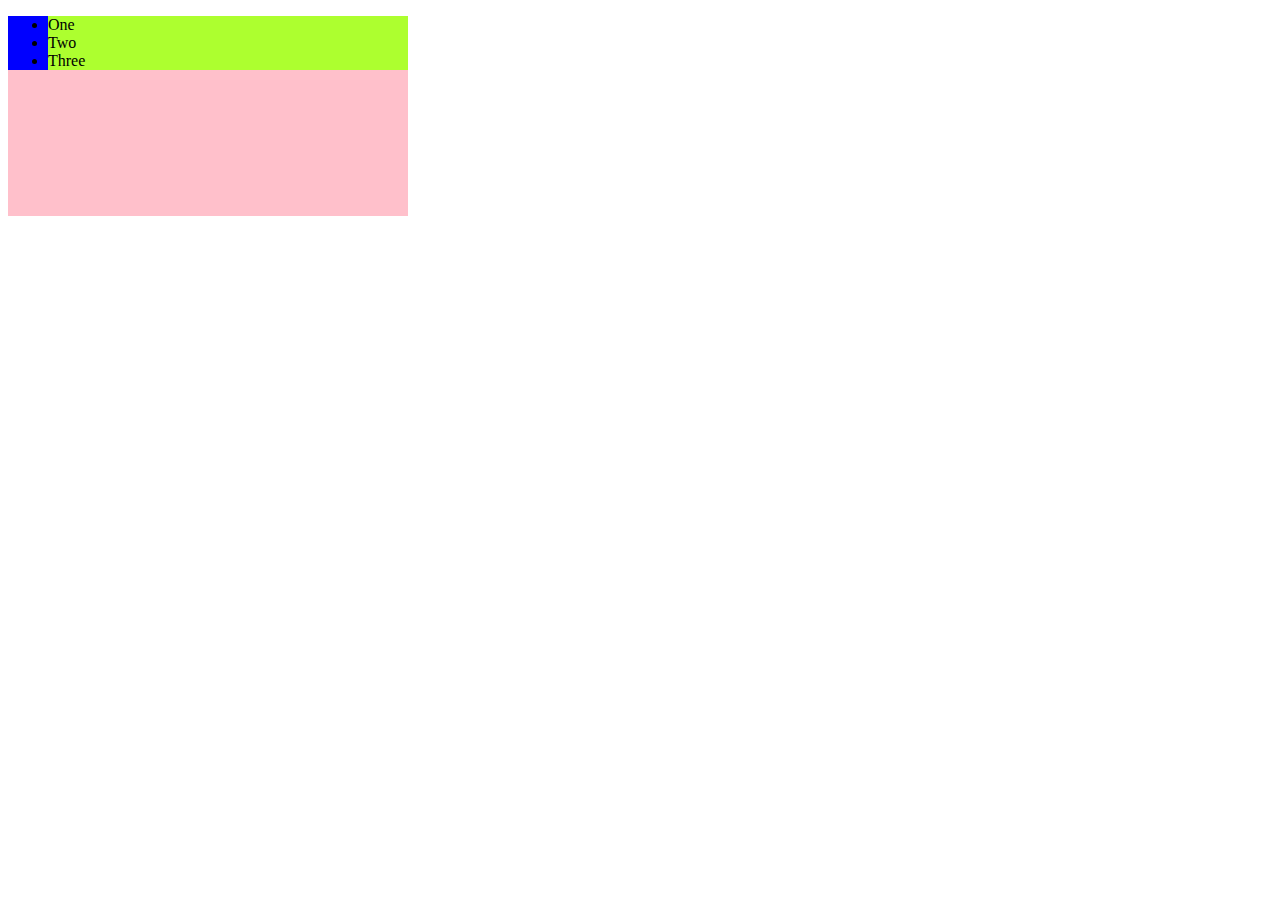
<file: JS Mini Project Event Bubbling/index.html>
<!DOCTYPE html>
<html lang="en">
<head>
      <meta charset="UTF-8">
      <meta name="viewport" content="width=device-width, initial-scale=1.0">
      <title>Document</title>
      <link rel="stylesheet" href="style.css">
</head>
<body>
      <div>
            <ul>
                  <li>One</li>
                  <li>Two</li>
                  <li>Three</li>
            </ul>
      </div>
      <script src="app.js"></script>
</body>
</html>
</file>
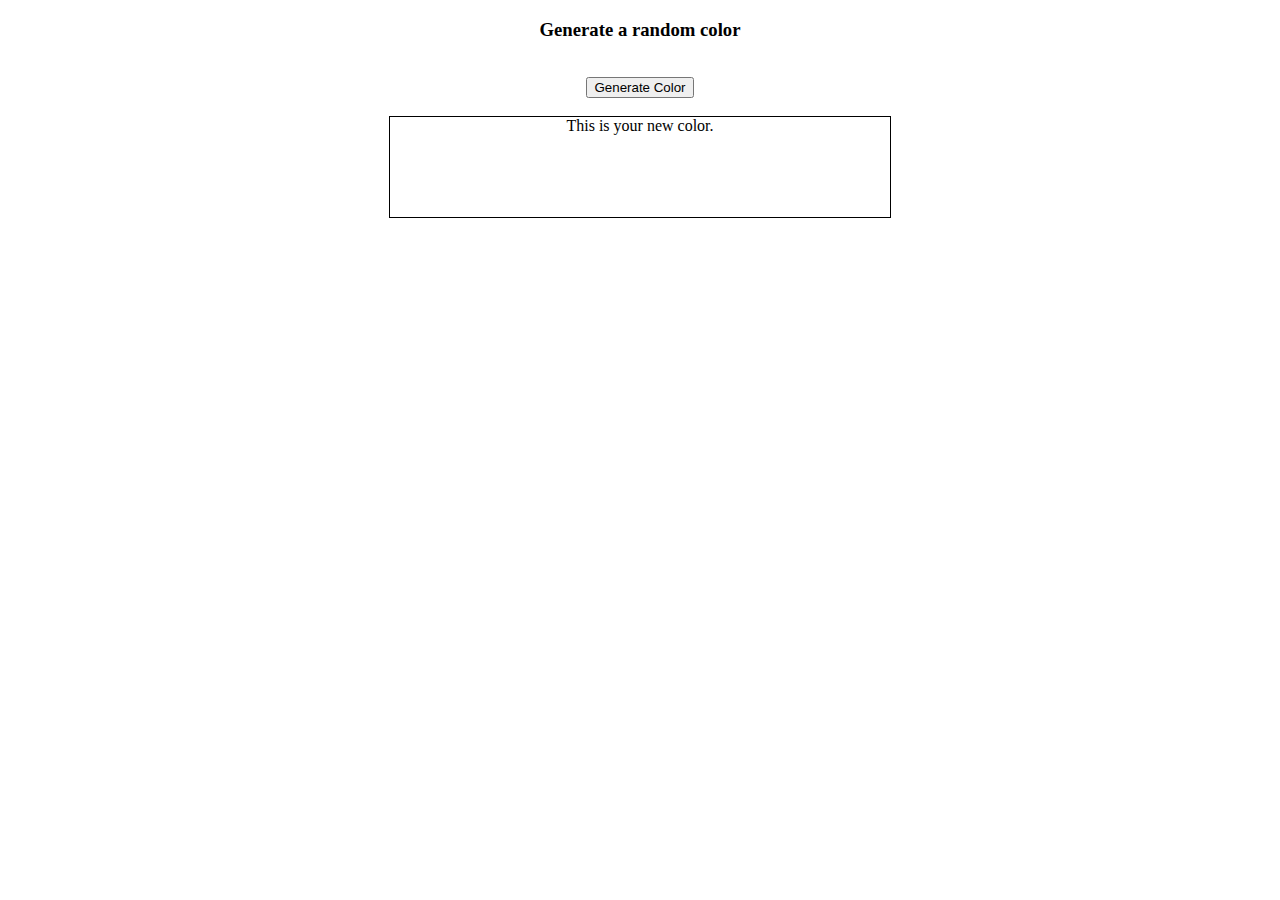
<file: JS Part 10/index.html>
<!DOCTYPE html>
<html lang="en">
<head>
      <meta charset="UTF-8">
      <meta name="viewport" content="width=device-width, initial-scale=1.0">
      <title>Revise the concept of JS</title>
      <link rel="stylesheet" href="style.css">
</head>
<body>
      <!-- <h1>Hello JS...!</h1>
      <button>Click me 1</button>
      <button>Click me 2</button>
      <button>Click me 3</button>
      <button>Click me 4</button>
      <button>Click me 5</button> -->

      <h3>Generate a random color</h3>
      <br>
      <button>Generate Color</button>
      <br><br>
      <div>This is your new color.</div>
      <script src="app.js"></script>
</body>
</html>
</file>
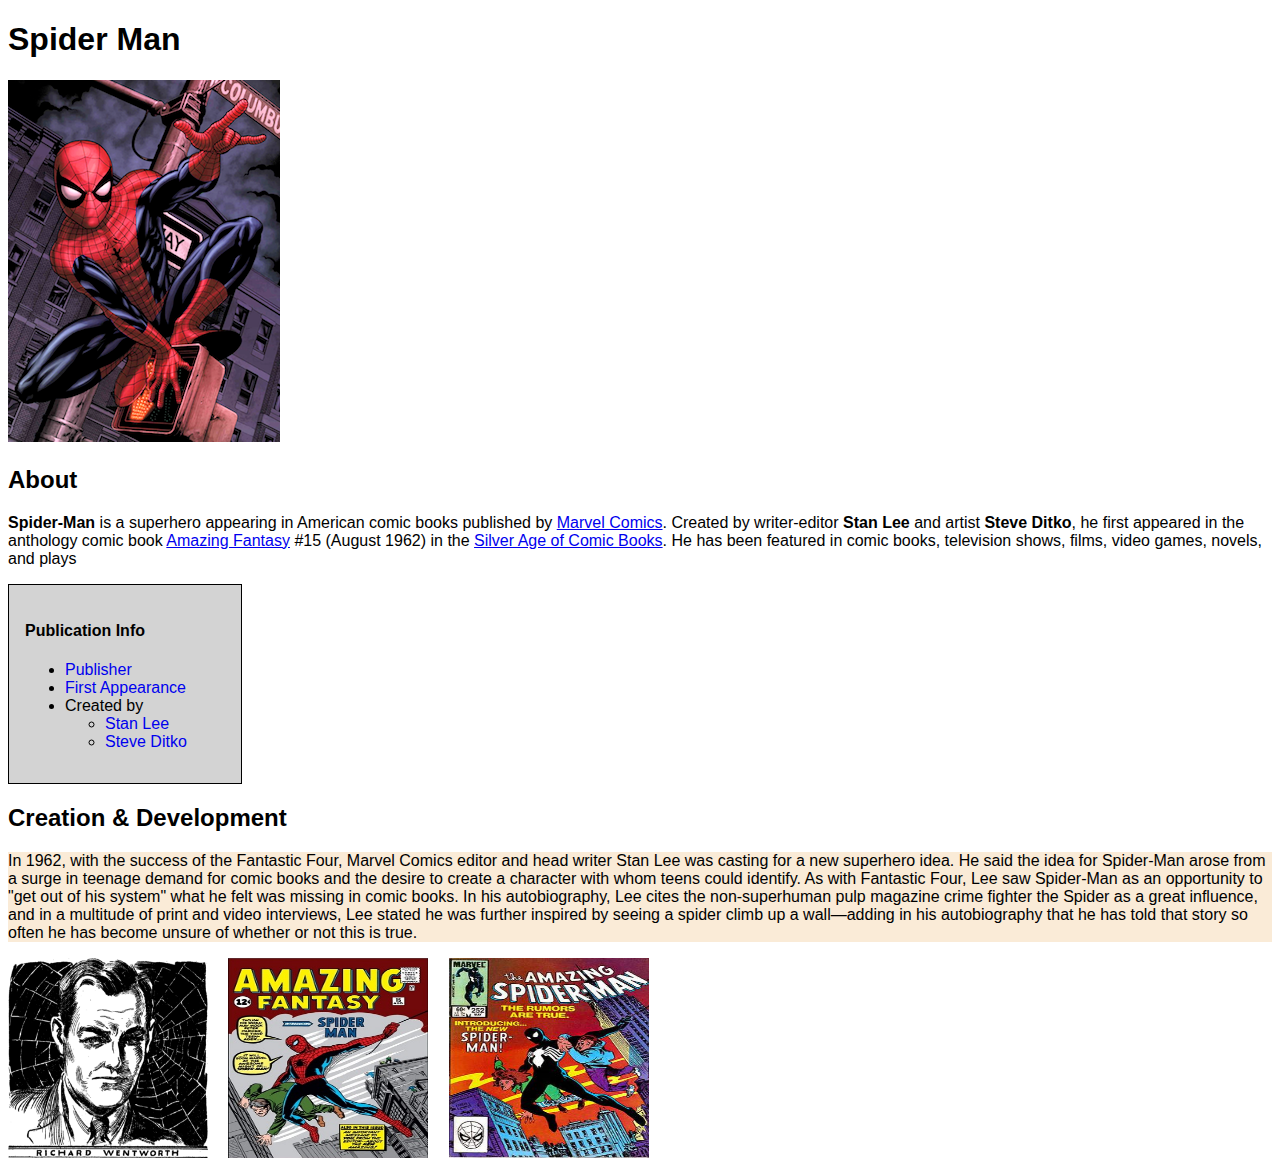
<file: JS Part 9/index.html>
<!DOCTYPE html>
<html lang="en">
  <head>
    <meta charset="UTF-8" />
    <meta http-equiv="X-UA-Compatible" content="IE=edge" />
    <meta name="viewport" content="width=device-width, initial-scale=1.0" />
    <title>Spider-Man</title>
    <link rel="stylesheet" href="style.css" />
  </head>
  <body>
    <h1>Spider Man</h1>
    <img src="assets/spiderman_img.png" id="mainImg" />
    <h2>About</h2>
    <p>
      <b>Spider-Man</b> is a superhero appearing in American comic books
      published by
      <a href="https://www.google.com/search?q=Marvel+Comics">Marvel Comics</a>.
      Created by writer-editor <b>Stan Lee</b> and artist <b>Steve Ditko</b>, he
      first appeared in the anthology comic book
      <a href="https://www.google.com/search?q=Amazing+Fantasy"
        >Amazing Fantasy</a
      >
      #15 (August 1962) in the <a href="#">Silver Age of Comic Books</a>. He has
      been featured in comic books, television shows, films, video games,
      novels, and plays
    </p>

    <div class="box">
      <h4>Publication Info</h4>
      <ul>
        <li><a href="#" class="boxLink">Publisher</a></li>
        <li><a href="#" class="boxLink">First Appearance</a></li>
        <li>
          Created by
          <ul>
            <li><a href="#" class="boxLink">Stan Lee</a></li>
            <li><a href="#" class="boxLink">Steve Ditko</a></li>
          </ul>
        </li>
      </ul>
    </div>

    <h2>Creation & Development</h2>
    <p id="description">
      In 1962, with the success of the Fantastic Four, Marvel Comics editor and
      head writer Stan Lee was casting for a new superhero idea. He said the
      idea for Spider-Man arose from a surge in teenage demand for comic books
      and the desire to create a character with whom teens could identify. As
      with Fantastic Four, Lee saw Spider-Man as an opportunity to "get out of
      his system" what he felt was missing in comic books. In his autobiography,
      Lee cites the non-superhuman pulp magazine crime fighter the Spider as a
      great influence, and in a multitude of print and video interviews, Lee
      stated he was further inspired by seeing a spider climb up a wall—adding
      in his autobiography that he has told that story so often he has become
      unsure of whether or not this is true.
    </p>
    <div class="images">
      <img src="assets/creation_1.png" class="oldImg" />
      <img src="assets/creation_2.jpeg" class="oldImg" />
      <img src="assets/creation_3.jpeg" class="oldImg" />
    </div>

    <script src="app.js"></script>
  </body>
</html>
</file>
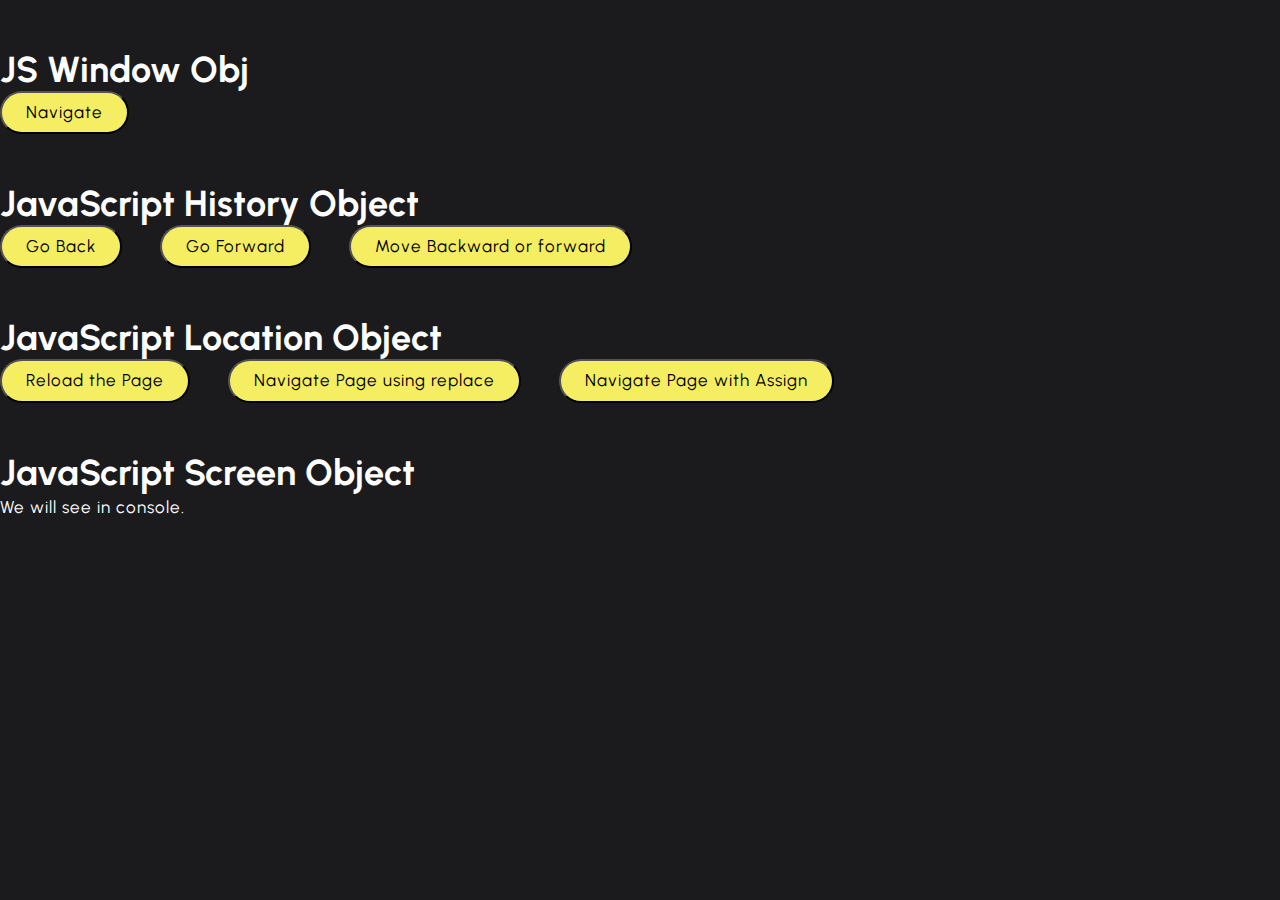
<file: Thapa Technical JS/windows/BOM/index.html>
<!DOCTYPE html>
<html lang="en">
  <head>
    <meta charset="UTF-8" />
    <meta name="viewport" content="width=device-width, initial-scale=1.0" />
    <title>Document</title>
    <link
      href="https://fonts.googleapis.com/css2?family=Urbanist:wght@400;800&display=swap"
      rel="stylesheet"
    />
    <link rel="stylesheet" href="../style.css" />
  </head>
  <body>
    <h1>JS Window Obj</h1>

    <!--? ========== Start Window Property ========== -->

    <button
      onclick="window.open('https://thapatechnical.shop/courses', '_blank')"
    >
      Navigate
    </button>
    <!--? ========== End Window Property ========== -->

    <!--? ========== Start History ========== -->
    <h1>JavaScript History Object</h1>
    <button onclick="history.back()">Go Back</button>
    <button onclick="history.forward()">Go Forward</button>
    <button onclick="history.go(-1)">Move Backward or forward</button>
    <!--? ========== End History ========== -->

    <!--? ========== Start Location ========== -->
    <h1>JavaScript Location Object</h1>
    <button onclick="location.reload()">Reload the Page</button>
    <button
      onclick="window.location.replace('https://www.thapatechnical.com/')"
    >
      Navigate Page using replace
    </button>
    <!--* Purpose: Assigns a new URL to the current window, effectively navigating to a new page. -->
    <button onclick="location.assign('https://kodyfier.com/')">
      Navigate Page with Assign
    </button>
    <!--? ========== End Location ========== -->

    <!--? ========== Start Screen ========== -->
    <h1>JavaScript Screen Object</h1>
    <p>We will see in console.</p>
    <!--? ========== End Screen ========== -->

    <script>
      window.alert("welcome to the js course ");
    </script>
  </body>
</html>
</file>
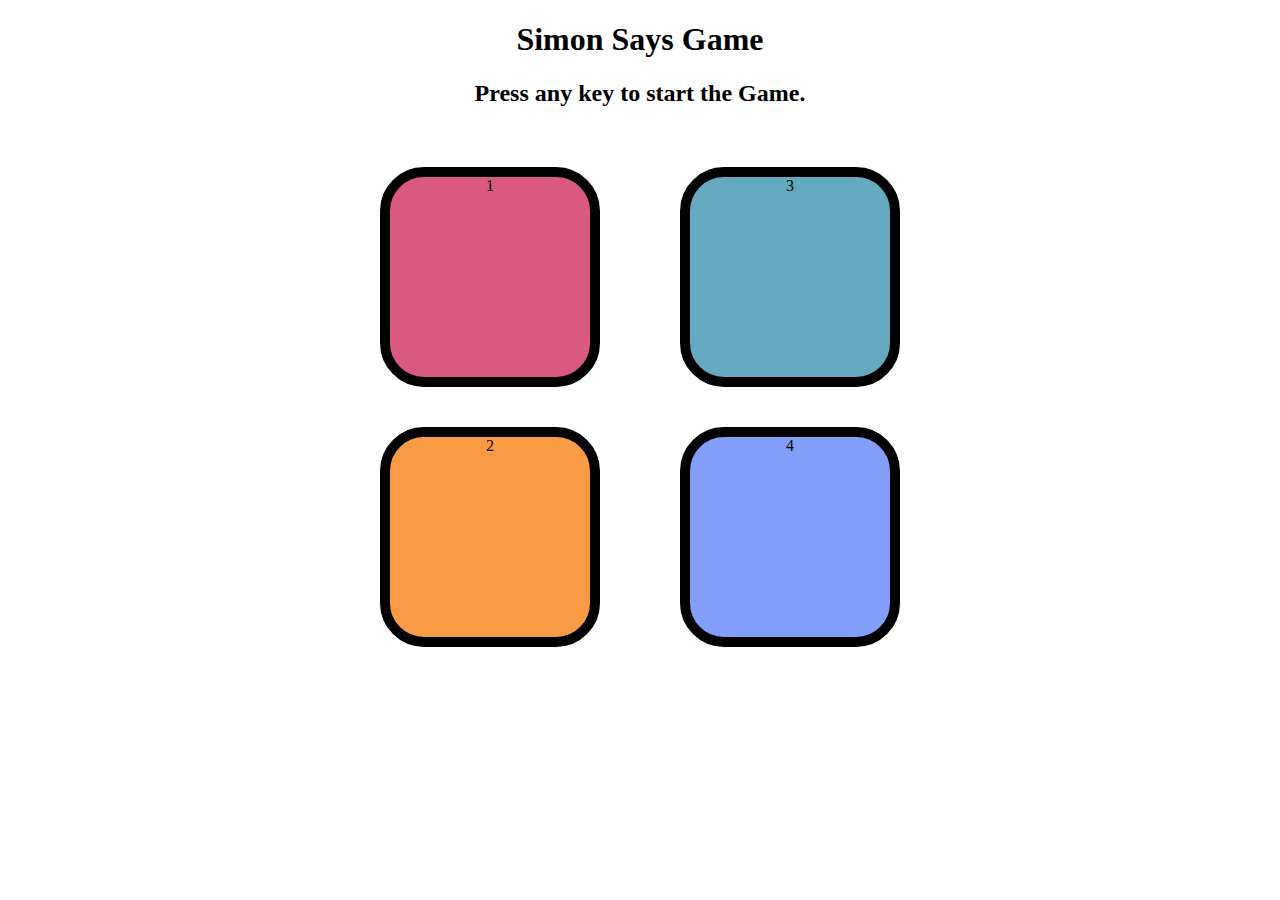
<file: JS Mini Project Event Bubbling/simonGame.html>
<!DOCTYPE html>
<html lang="en">
  <head>
    <meta charset="UTF-8" />
    <meta name="viewport" content="width=device-width, initial-scale=1.0" />
    <title>Document</title>
    <link rel="stylesheet" href="simonGame.css" />
  </head>
  <body>
    <h1>Simon Says Game</h1>
    <h2>Press any key to start the Game.</h2>

    <div class="btn-container">
      <div class="line-one">
        <div class="btn red" type="button" id="red">1</div>
        <div class="btn yellow" type="button" id="yellow">2</div>
      </div>
      <div class="line-two">
        <div class="btn green" type="button" id="green">3</div>
        <div class="btn purple" type="button" id="purple">4</div>
      </div>
    </div>

    <script src="simonGame.js"></script>
  </body>
</html>
</file>
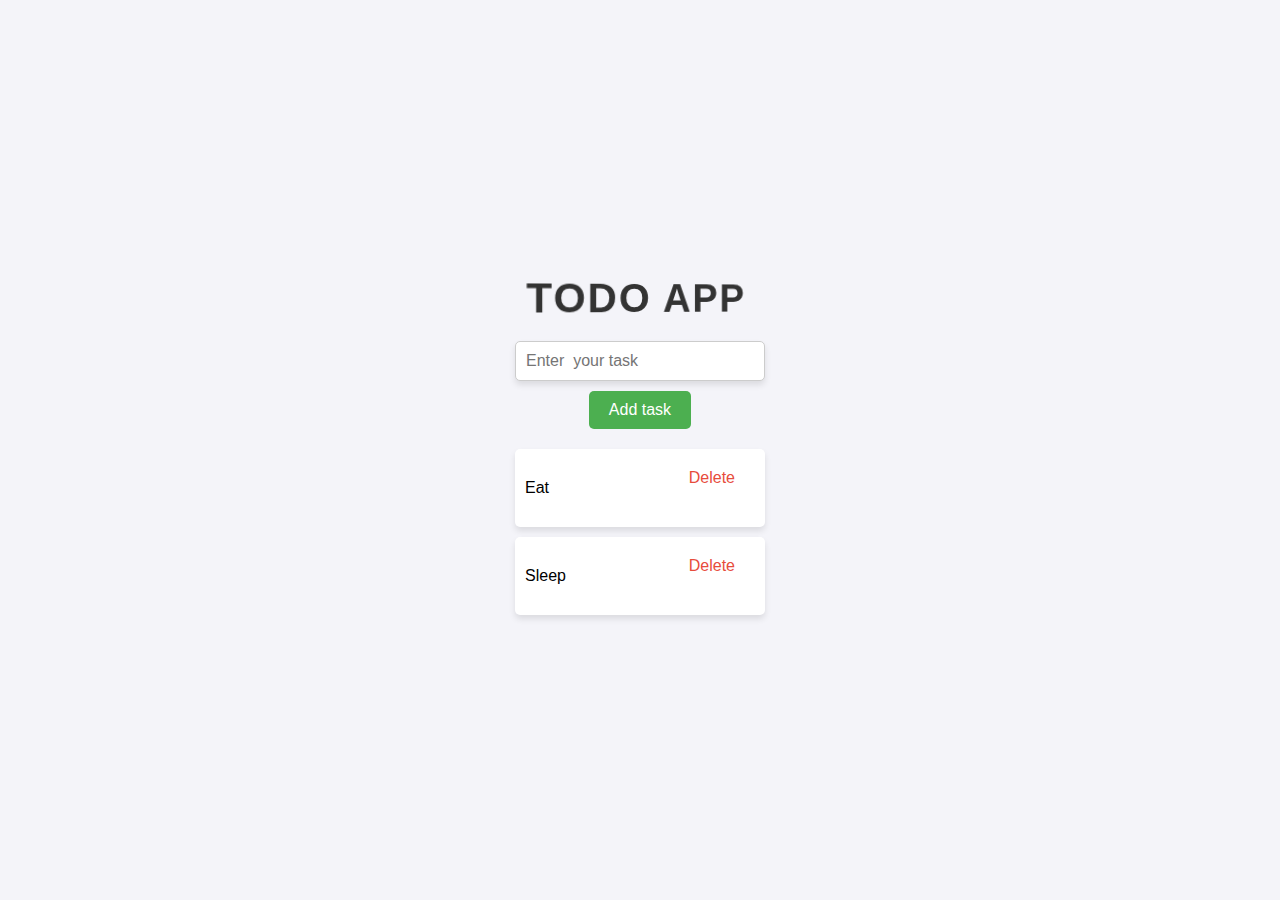
<file: JS Mini Project Event Bubbling/Todo.html>
<!DOCTYPE html>
<html lang="en">
<head>
      <meta charset="UTF-8">
      <meta name="viewport" content="width=device-width, initial-scale=1.0">
      <title>Document</title>
      <link rel="stylesheet" href="todo.css">
</head>
<body>
      <h1>Todo App</h1>
      <input placeholder="Enter  your task">
      <button>Add task</button>
      <ul>
            <li>Eat <button class="delete">Delete</button></li>
            <li>Sleep <button class="delete">Delete</button></li>
      </ul>
      <script src="todo.js"></script>
</body>
</html>
</file>
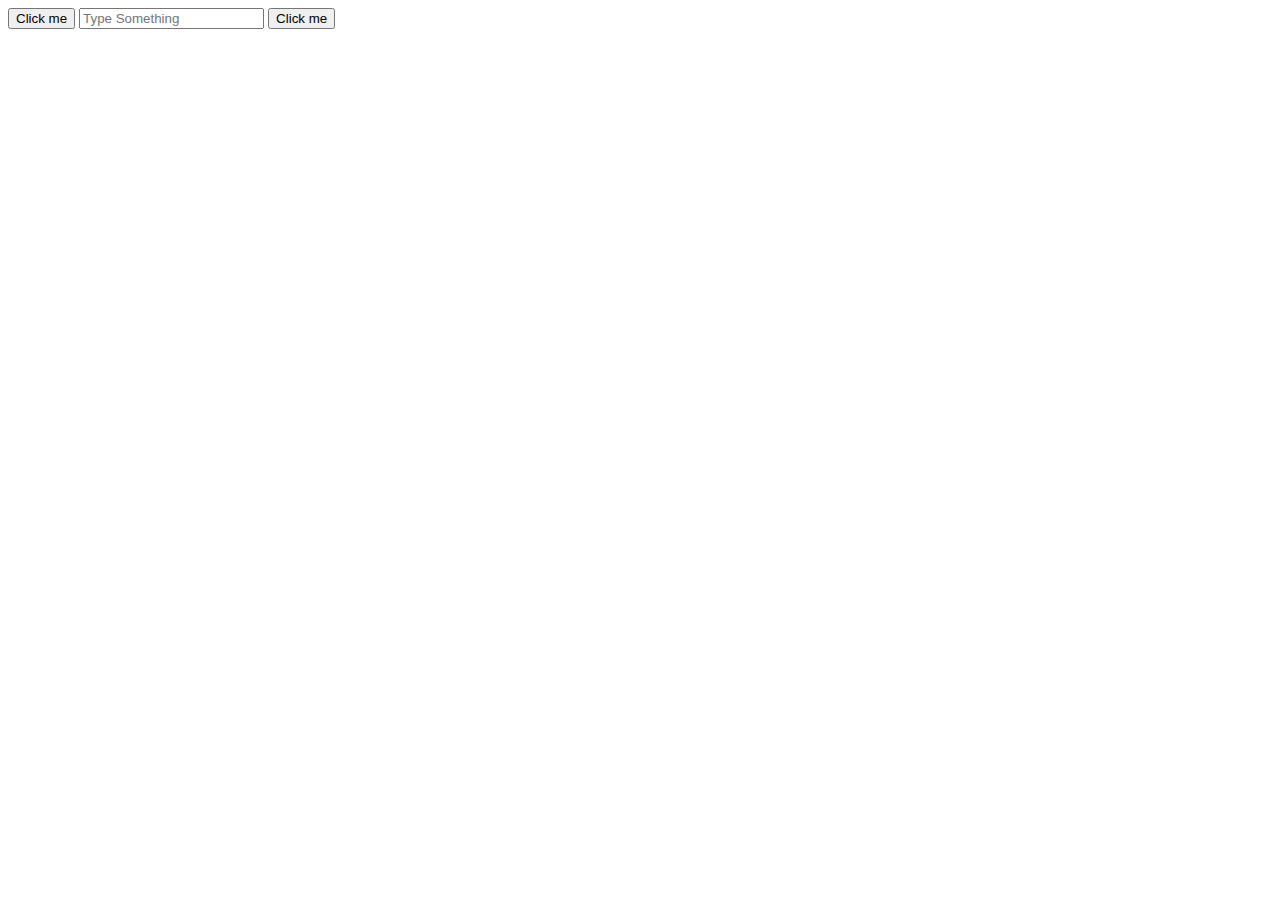
<file: JS Part 10/index2.html>
<!DOCTYPE html>
<html lang="en">
<head>
      <meta charset="UTF-8">
      <meta name="viewport" content="width=device-width, initial-scale=1.0">
      <title>Revise the concept of JS</title>
      <link rel="stylesheet" href="style2.css">
</head>
<body>
      <!-- <p>This is a paragraph.</p>
      <div class="box"></div> -->

      <!-- <h1>Use of 'this' in Event Listeners</h1>
      <h3>Let's demo it on element</h3>
      <p>This is a sample paragraph.</p> -->
      <button>Click me</button>

      <input placeholder="Type Something">
      <button>Click me</button>
      <script src="app2.js"></script>
</body>
</html>
</file>
<file: JS Mini Project Event Bubbling/style.css>
div{
      background-color: pink;
      height: 200px;
      width: 400px;
}
ul{
      background-color: blue;
}
li{
      background-color: greenyellow;
}
</file>
<file: JS Part 10/style.css>
body {
      text-align: center;
      /* display: flex;
      justify-content: center; */
}
div{
      height: 100px;
      width: 500px;
      border: 1px solid black;
      margin: auto;
}
</file>
<file: JS Part 9/style.css>
body {
  font-family: Arial;
}

#mainImg {
  width: 35%;
}

.box {
  border: 0.25px solid black;
  background-color: lightgray;
  width: 200px;
  padding: 1rem;
}

.boxLink {
  text-decoration: none;
}

.oldImg {
  height: 200px;
  width: 200px;
  margin-right: 1rem;
}

#description {
  background-color: antiquewhite;
}
</file>
<file: Thapa Technical JS/windows/style.css>
* {
  margin: 0;
  padding: 0;
  box-sizing: border-box;
}
html {
  color: #fff;
  font-size: 62.5%;
}
body {
  font-family: "Urbanist", sans-serif;
  background-color: #1b1b1d;
}

h1 {
  font-size: 3.6rem;
  margin-top: 4.8rem;
}
hr {
  margin-bottom: 3.2rem;
}
p,
li,
button {
  font-size: 1.7rem;
  letter-spacing: 0.1rem;
  font-family: "Urbanist", sans-serif;
  line-height: 1.6;
}
button {
  background-color: #f5ee62;
  padding: 0.6rem 2.4rem;
  border-radius: 10rem;
  margin-right: 3.6rem;
  cursor: pointer;
  transition: all 0.3s linear;

  &:hover {
    box-shadow: inset 0 0 0 0.2rem #f5ee62;
    background-color: transparent;
    color: #f5ee62;
  }
}

.para:hover {
  color: red;
  cursor: pointer;
}
</file>
<file: JS Mini Project Event Bubbling/simonGame.css>
body {
      text-align: center;
}

.btn{
      height: 200px;
      width: 200px;
      border-radius: 20%;
      border: 10px solid black;
      margin: 2.5rem;
}

.btn-container{
      display: flex;
      justify-content: center;
}

.yellow{
      background-color: #f99b45;
}

.green {
      background-color: #63aac0;
}

.red{
      background-color: #d95980;
}

.purple {
      background-color: #819ff9;
}

.flash{
      background-color: white;
}

.userflash {
      background-color: green;
}
</file>
<file: JS Part 10/style2.css>
.box {
      height: 100px;
      width: 100px;
      background-color: pink;
      border: 1px solid black;
}
</file>
<file: JS Mini Project Event Bubbling/todo.css>
/* Reset some default styles */
* {
    margin: 0;
    padding: 0;
    box-sizing: border-box;
}

/* Set the full height of the page */
html, body {
    height: 100%;
    font-family: Arial, sans-serif;
    display: flex;
    justify-content: center;
    align-items: center;
    background: #f4f4f9; /* Light background color */
}

/* Center the todo app vertically and horizontally */
body {
    flex-direction: column;
}

/* Style the todo app container */
h1 {
    font-size: 2.5rem;
    margin-bottom: 20px;
    color: #333;
    text-transform: uppercase;
    letter-spacing: 2px;
    transform: perspective(500px) rotateY(10deg);
    animation: rotateAnimation 2s infinite alternate;
}

/* Input field and button styling */
input {
    padding: 10px;
    font-size: 1rem;
    border-radius: 5px;
    border: 1px solid #ccc;
    margin-bottom: 10px;
    width: 250px;
    box-shadow: 0 4px 6px rgba(0, 0, 0, 0.1);
    transition: all 0.3s ease;
}

input:focus {
    outline: none;
    border-color: #4CAF50;
    transform: scale(1.05);
}

/* Add task button */
button {
    padding: 10px 20px;
    background-color: #4CAF50;
    color: white;
    font-size: 1rem;
    border: none;
    border-radius: 5px;
    cursor: pointer;
    transition: background-color 0.3s ease, transform 0.3s ease;
    margin-bottom: 20px;
}

button:hover {
    background-color: #45a049;
    transform: translateY(-3px);
}

/* Task list styling */
ul {
    list-style-type: none;
    padding: 0;
    width: 100%;
    max-width: 300px;
}

ul li {
    display: flex;
    justify-content: space-between;
    align-items: center;
    background-color: #fff;
    margin-bottom: 10px;
    padding: 10px;
    border-radius: 5px;
    box-shadow: 0 4px 6px rgba(0, 0, 0, 0.1);
    transition: all 0.3s ease;
}

ul li:hover {
    transform: translateY(-5px);
    box-shadow: 0 8px 12px rgba(0, 0, 0, 0.15);
}

.delete {
    background: none;
    border: none;
    color: #e74c3c;
    cursor: pointer;
    font-size: 1rem;
    transition: color 0.3s ease;
}

.delete:hover {
    color: #c0392b;
}

/* 3D Animation for Title */
@keyframes rotateAnimation {
    0% {
        transform: perspective(500px) rotateY(0deg);
    }
    100% {
        transform: perspective(500px) rotateY(360deg);
    }
}
</file>
